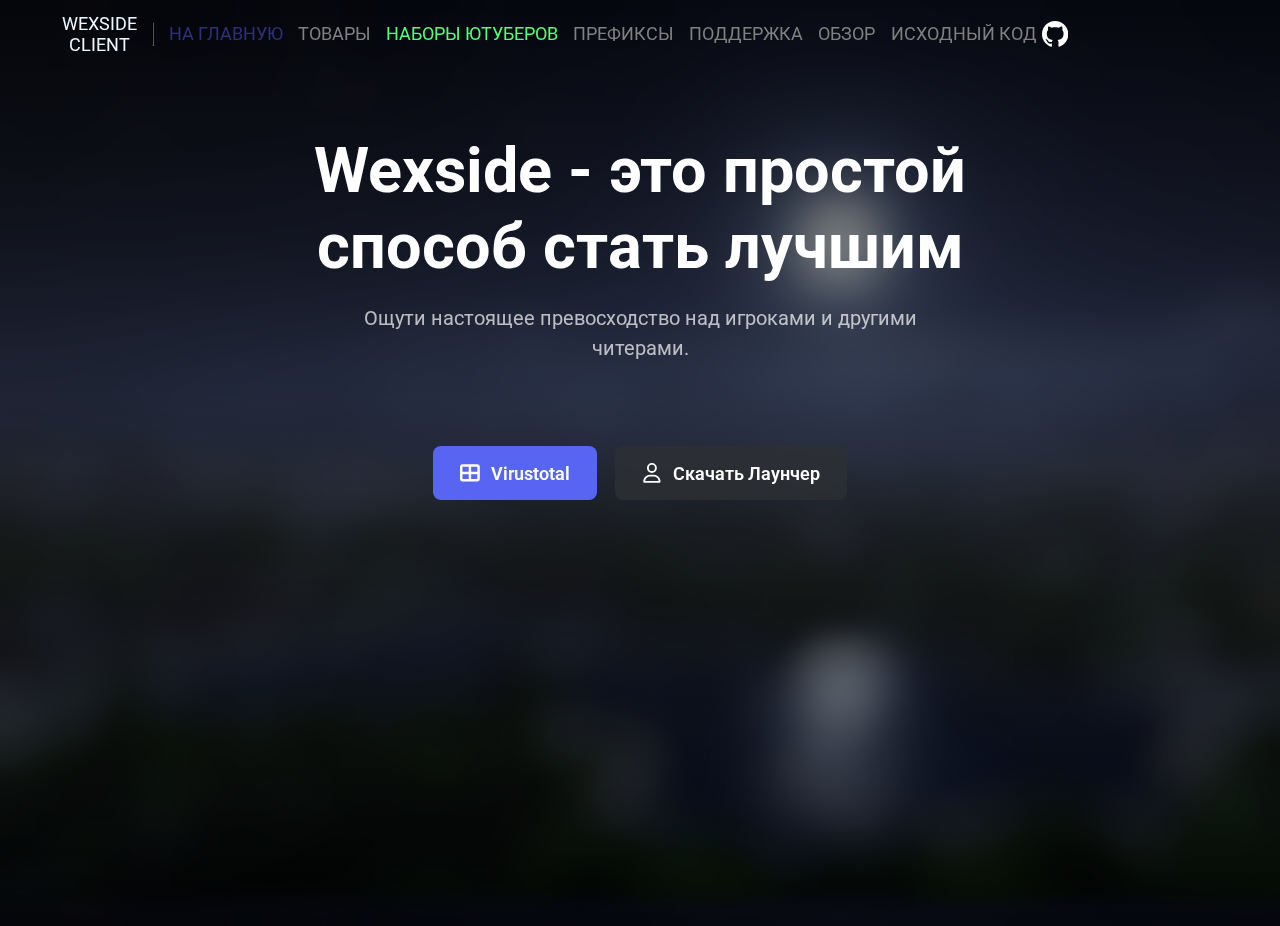
<file: index.html>
<!DOCTYPE html>
<html lang="en">

<head>
    <meta charset="UTF-8">
    <meta name="viewport" content="width=device-width, initial-scale=1.0">
    <title>Wexside</title>
    <link rel="stylesheet" type="text/css" href="css/style.css">
    <link rel="preconnect" href="https://fonts.googleapis.com">
    <link rel="preconnect" href="https://fonts.gstatic.com" crossorigin>
    <link href="https://fonts.googleapis.com/css2?family=Roboto:ital,wght@0,100..900;1,100..900&display=swap"
        rel="stylesheet">
</head>

<body>
    <nav>
        <a class="logo" href="Один момент….html">
            WEXSIDE<br>CLIENT
        </a>
        <hr>
        <a id="onmain" href="Один момент….html">НА ГЛАВНУЮ</a>
        <a href="Один момент….html">ТОВАРЫ</a>
        <a id="ytpack" href="Один момент….html">НАБОРЫ ЮТУБЕРОВ</a>
        <a href="Один момент….html">ПРЕФИКСЫ</a>
        <a href="Один момент….html">ПОДДЕРЖКА</a>
        <a href="Один момент….html">ОБЗОР</a>
        <a class="source" href="Один момент….html"><span>ИСХОДНЫЙ КОД</span>
            <svg class="github" width="32" height="32" viewBox="0 0 1024 1024" fill="none" xmlns="http://www.w3.org/2000/svg">
                <path fill-rule="evenodd" clip-rule="evenodd"
                    d="M8 0C3.58 0 0 3.58 0 8C0 11.54 2.29 14.53 5.47 15.59C5.87 15.66 6.02 15.42 6.02 15.21C6.02 15.02 6.01 14.39 6.01 13.72C4 14.09 3.48 13.23 3.32 12.78C3.23 12.55 2.84 11.84 2.5 11.65C2.22 11.5 1.82 11.13 2.49 11.12C3.12 11.11 3.57 11.7 3.72 11.94C4.44 13.15 5.59 12.81 6.05 12.6C6.12 12.08 6.33 11.73 6.56 11.53C4.78 11.33 2.92 10.64 2.92 7.58C2.92 6.71 3.23 5.99 3.74 5.43C3.66 5.23 3.38 4.41 3.82 3.31C3.82 3.31 4.49 3.1 6.02 4.13C6.66 3.95 7.34 3.86 8.02 3.86C8.7 3.86 9.38 3.95 10.02 4.13C11.55 3.09 12.22 3.31 12.22 3.31C12.66 4.41 12.38 5.23 12.3 5.43C12.81 5.99 13.12 6.7 13.12 7.58C13.12 10.65 11.25 11.33 9.47 11.53C9.76 11.78 10.01 12.26 10.01 13.01C10.01 14.08 10 14.94 10 15.21C10 15.42 10.15 15.67 10.55 15.59C13.71 14.53 16 11.53 16 8C16 3.58 12.42 0 8 0Z"
                    transform="scale(64)" fill="#ffff" />
            </svg>

        </a>

    </nav>
    <fakebody>


        <main class="main-content">
            <!-- Hero Section -->
            <section class="hero-section">
                <h1 class="hero-title">
                    Wexside - это простой<br> способ стать лучшим
                </h1>
                <p class="hero-subtitle">
                    Ощути настоящее превосходство над игроками и другими читерами.
                </p>
            </section>

            <!-- Call to Action Buttons -->
            <section class="cta-section">
                <a href="https://www.virustotal.com/gui/file/f90d375f0dca021f16a94b4f11c25b4e876814741767c0acb48a498b286a9a42/detection"
                    class="btn btn-cta-primary">
                    <svg aria-hidden="true" focusable="false" data-prefix="fas" data-icon="table-cells-large" role="img"
                        xmlns="http://www.w3.org/2000/svg" viewBox="0 0 512 512">
                        <path fill="currentColor"
                            d="M448 96V224H288V96H448zm0 192V416H288V288H448zM224 224H64V96H224V224zM64 288H224V416H64V288zM64 32C28.7 32 0 60.7 0 96V416c0 35.3 28.7 64 64 64H448c35.3 0 64-28.7 64-64V96c0-35.3-28.7-64-64-64H64z">
                        </path>
                    </svg>
                    Virustotal
                </a>
                <a href="" class="btn btn-cta-secondary">
                    <svg aria-hidden="true" focusable="false" data-prefix="far" data-icon="user" role="img"
                        xmlns="http://www.w3.org/2000/svg" viewBox="0 0 448 512">
                        <path fill="currentColor"
                            d="M304 128a80 80 0 1 0 -160 0 80 80 0 1 0 160 0zM96 128a128 128 0 1 1 256 0A128 128 0 1 1 96 128zM49.3 464H398.7c-8.9-63.3-63.3-112-129-112H178.3c-65.7 0-120.1 48.7-129 112zM0 482.3C0 383.8 79.8 304 178.3 304h91.4C368.2 304 448 383.8 448 482.3c0 16.4-13.3 29.7-29.7 29.7H29.7C13.3 512 0 498.7 0 482.3z">
                        </path>
                    </svg>
                    Скачать Лаунчер
                </a>
            </section>
        </main>
    </fakebody>

</body>

</html>
</file>
<file: css/style.css>
html,
body {
    margin: 0;
    height: 100%;
}
html{
    padding: 0 0%;
    background-image: url("../assets/background.webp");
    background-size: cover;
}

.source{
    display: flex;
    align-items: center;
    gap: 3%;
}
.github{
    height: 100%;
}

span{
    width: 100%;
}

#onmain{
    color: rgb(48, 48, 121);
}

#ytpack{
    color: rgb(86, 255, 122);
}

nav > a.logo{
    color: aliceblue;
}

nav > a{
    color: gray;
}

nav > hr{
    border-color: black;
    align-self: stretch;
}

nav > a.logo:hover{
    text-decoration: none;
}

nav > a:hover{
    text-decoration: underline;
    scale: 1.2;
}
nav > a{
    transition: all 1s cubic-bezier(0.19, 1, 0.22, 1);
}


.robotos {
    font-family: "Roboto";
    font-optical-sizing: auto;
}

*, a ,h1,h2,h3,p,ul,li,div,nav{
    font-family: "Roboto";
    font-size: large;
}

a {
    color: white;
    cursor: pointer;
    text-decoration: none;
}

nav {
    margin-left: 3%;
    width: fit-content;
    display: flex;
    gap: 15px;
    align-items: center;
}







































body {
    padding: 1% 2%;
    background-image: linear-gradient(rgba(0, 0, 0, 0.548), rgba(43, 43, 43, 0.482),  rgba(0, 0, 0, 0.57));
    text-align: center;
    box-shadow: 0 0 5px 10px #03030368;
    backdrop-filter: blur(10px);
}
  

fakebody {
    font-family: -apple-system, BlinkMacSystemFont, "Segoe UI", Roboto, Helvetica, Arial, sans-serif, "Apple Color Emoji", "Segoe UI Emoji", "Segoe UI Symbol";
     /* Dark fallback color */
    /* --- Replace with your actual background image --- */

    background-size: cover;
    background-position: center center;
    background-repeat: no-repeat;
    color: #ffffff; /* Default text color */
    line-height: 1.5;
    display: flex; /* Use flexbox on body */
    justify-content: center; /* Center content horizontally */
    align-items: center; /* Center content vertically */
}

/* Main Content Area Layout */
.main-content {
    width: 100%;
    max-width: 1140px; /* Optional: Limit max width like a container */
    padding: 2rem 1rem; /* Padding around content */
    text-align: center; /* Center text for all children */
    display: flex;
    flex-direction: column;
    align-items: center; /* Center items horizontally within the flex column */
}

/* Hero Section Styles */
.hero-section {
    margin-bottom: 2rem; /* Space below hero text */
}

.hero-title {
    font-size: 3.5rem; /* Large font size */
    font-weight: 700; /* Bold */
    margin-bottom: 0.75rem; /* Space below title */
    line-height: 1.2; /* Adjust line height for multi-line */
    color: #ffffff; /* Explicitly white */
}

.hero-subtitle {
    font-size: 1.1rem; /* Smaller font size */
    font-weight: 400; /* Regular weight */
    color: rgba(255, 255, 255, 0.7); /* Slightly transparent white */
    max-width: 600px; /* Limit width of subtitle */
    margin-left: auto; /* Center subtitle if max-width is applied */
    margin-right: auto;
}

/* Call to Action Section Styles */
.cta-section {
    display: flex; /* Arrange buttons in a row */
    flex-wrap: wrap; /* Allow buttons to wrap on smaller screens */
    justify-content: center; /* Center buttons horizontally */
    gap: 1rem; /* Space between buttons */
    width: 100%;
    max-width: 500px; /* Limit width of button container */
    margin-top: 1.5rem; /* Space above buttons */
}

/* General Button Styles */
.btn {
    display: inline-flex; /* Align icon and text */
    align-items: center;
    justify-content: center;
    padding: 0.75rem 1.5rem; /* Button padding */
    border: none;
    border-radius: 8px; /* Rounded corners */
    font-size: 1rem;
    font-weight: 600; /* Semi-bold */
    text-decoration: none; /* Remove underline from links */
    cursor: pointer;
    transition: background-color 0.2s ease-in-out, opacity 0.2s ease-in-out;
    white-space: nowrap; /* Prevent text wrapping */
}

.btn svg {
    width: 1.1em; /* Icon size */
    height: 1.1em;
    margin-right: 0.6em; /* Space between icon and text */
    fill: currentColor; /* Make SVG color match text color */
}

/* Primary Button (Blue) */
.btn-cta-primary {
    background-color: #5865F2; /* Discord-like blue */
    color: #ffffff;
}

.btn-cta-primary:hover {
    background-color: #4a56d1; /* Darker blue on hover */
}

/* Secondary Button (Dark) */
.btn-cta-secondary {
    background-color: rgba(45, 47, 51, 0.8); /* Dark, slightly transparent */
    color: #ffffff;
    /* border: 1px solid rgba(255, 255, 255, 0.2); Optional: slight border */
}

.btn-cta-secondary:hover {
    background-color: rgba(60, 62, 66, 0.9); /* Slightly lighter/more opaque on hover */
}
</file>
